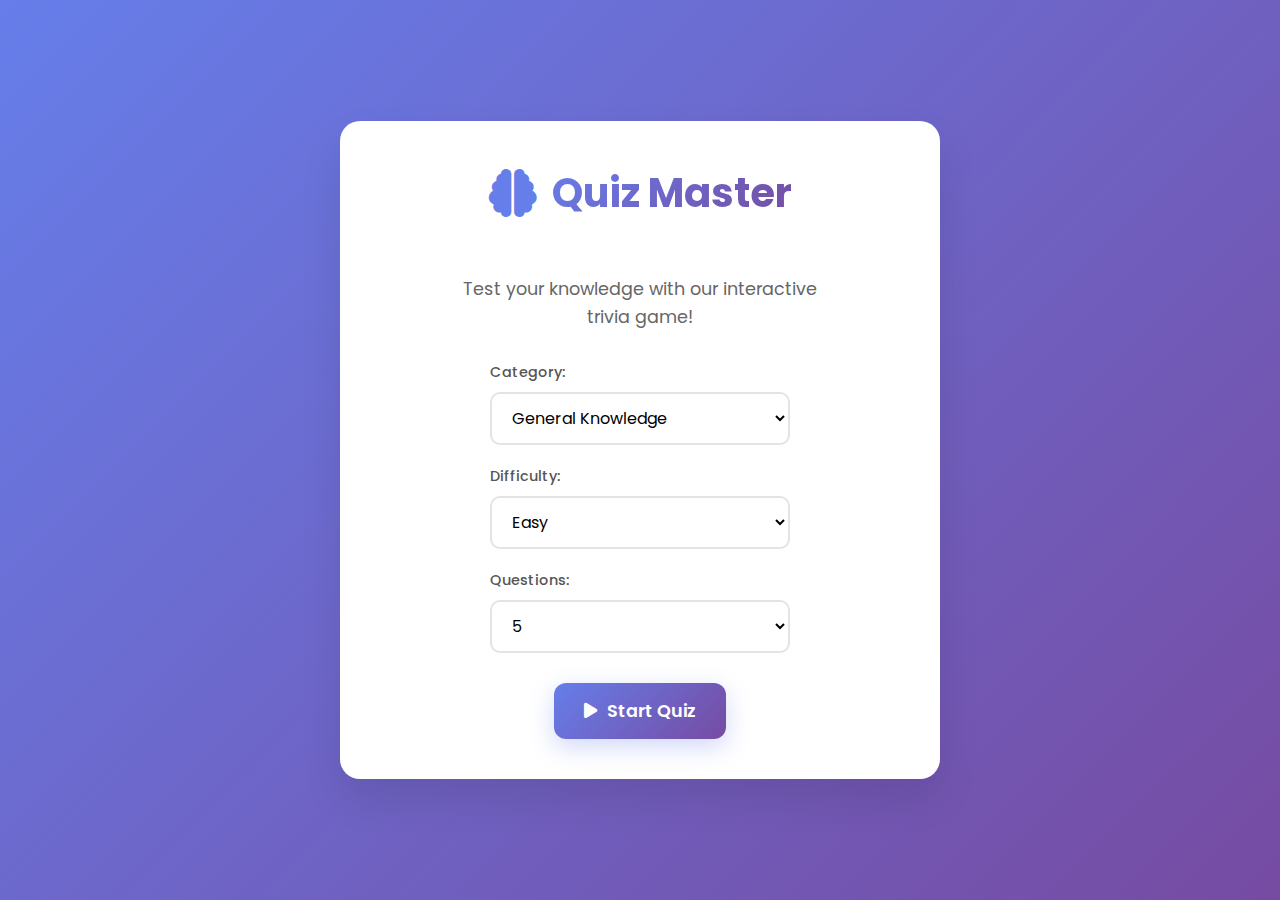
<file: index.html>
<!DOCTYPE html>
<html lang="en">
<head>
    <meta charset="UTF-8">
    <meta name="viewport" content="width=device-width, initial-scale=1.0">
    <title>Quiz Master - Interactive Trivia Game</title>
    <link rel="stylesheet" href="styles.css">
    <link href="https://fonts.googleapis.com/css2?family=Poppins:wght@300;400;500;600;700&display=swap" rel="stylesheet">
    <link rel="stylesheet" href="https://cdnjs.cloudflare.com/ajax/libs/font-awesome/6.0.0/css/all.min.css">
</head>
<body>
    <div class="container">
        <!-- Welcome Screen -->
        <div id="welcome-screen" class="screen active">
            <div class="welcome-content">
                <div class="logo">
                    <i class="fas fa-brain"></i>
                    <h1>Quiz Master</h1>
                </div>
                <p class="subtitle">Test your knowledge with our interactive trivia game!</p>
                
                <div class="quiz-options">
                    <div class="option-group">
                        <label for="category">Category:</label>
                        <select id="category">
                            <option value="9">General Knowledge</option>
                            <option value="10">Entertainment: Books</option>
                            <option value="11">Entertainment: Film</option>
                            <option value="12">Entertainment: Music</option>
                            <option value="14">Entertainment: Television</option>
                            <option value="15">Entertainment: Video Games</option>
                            <option value="17">Science & Nature</option>
                            <option value="18">Science: Computers</option>
                            <option value="19">Science: Mathematics</option>
                            <option value="20">Mythology</option>
                            <option value="21">Sports</option>
                            <option value="22">Geography</option>
                            <option value="23">History</option>
                            <option value="24">Politics</option>
                            <option value="25">Art</option>
                            <option value="27">Animals</option>
                            <option value="28">Vehicles</option>
                            <option value="29">Entertainment: Comics</option>
                            <option value="30">Science: Gadgets</option>
                            <option value="32">Entertainment: Cartoons & Animations</option>
                        </select>
                    </div>
                    
                    <div class="option-group">
                        <label for="difficulty">Difficulty:</label>
                        <select id="difficulty">
                            <option value="easy">Easy</option>
                            <option value="medium">Medium</option>
                            <option value="hard">Hard</option>
                        </select>
                    </div>
                    
                    <div class="option-group">
                        <label for="question-count">Questions:</label>
                        <select id="question-count">
                            <option value="5">5</option>
                            <option value="10">10</option>
                            <option value="15">15</option>
                            <option value="20">20</option>
                        </select>
                    </div>
                </div>
                
                <button id="start-btn" class="btn btn-primary">
                    <i class="fas fa-play"></i>
                    Start Quiz
                </button>
            </div>
        </div>

        <!-- Quiz Screen -->
        <div id="quiz-screen" class="screen">
            <div class="quiz-header">
                <div class="progress-container">
                    <div class="progress-bar">
                        <div id="progress-fill" class="progress-fill"></div>
                    </div>
                    <span id="progress-text">Question 1 of 10</span>
                </div>
                
                <div class="score-container">
                    <div class="score">
                        <i class="fas fa-star"></i>
                        <span id="current-score">0</span>
                    </div>
                    <div class="timer">
                        <i class="fas fa-clock"></i>
                        <span id="time-left">30</span>s
                    </div>
                </div>
            </div>

            <div class="question-container">
                <h2 id="question-text">Loading question...</h2>
                
                <div id="answers-container" class="answers-container">
                    <!-- Answers will be populated here -->
                </div>
            </div>

            <div class="quiz-footer">
                <button id="next-btn" class="btn btn-secondary" disabled>
                    Next Question
                    <i class="fas fa-arrow-right"></i>
                </button>
            </div>
        </div>

        <!-- Results Screen -->
        <div id="results-screen" class="screen">
            <div class="results-content">
                <div class="results-header">
                    <i class="fas fa-trophy"></i>
                    <h1>Quiz Complete!</h1>
                </div>
                
                <div class="score-display">
                    <div class="final-score">
                        <span id="final-score">0</span>
                        <span class="score-label">/ <span id="total-questions">10</span></span>
                    </div>
                    <div class="score-percentage">
                        <span id="score-percentage">0%</span>
                    </div>
                </div>
                
                <div class="performance-message">
                    <p id="performance-text">Great job!</p>
                </div>
                
                <div class="action-buttons">
                    <button id="play-again-btn" class="btn btn-primary">
                        <i class="fas fa-redo"></i>
                        Play Again
                    </button>
                    <button id="new-quiz-btn" class="btn btn-secondary">
                        <i class="fas fa-home"></i>
                        New Quiz
                    </button>
                </div>
            </div>
        </div>

        <!-- Loading Screen -->
        <div id="loading-screen" class="screen">
            <div class="loading-content">
                <div class="spinner"></div>
                <p>Loading questions...</p>
                <div id="loading-status" class="loading-status" style="display: none;">
                    <i class="fas fa-info-circle"></i>
                    <span>Using offline questions</span>
                    <button id="retry-api-btn" class="btn btn-secondary" style="margin-left: 10px; padding: 5px 10px; font-size: 0.8rem;">
                        <i class="fas fa-redo"></i>
                        Retry API
                    </button>
                </div>
                <div id="local-dev-notice" class="local-dev-notice" style="display: none;">
                    <i class="fas fa-exclamation-triangle"></i>
                    <span>Local Development Mode - Use a local server for best experience</span>
                </div>
            </div>
        </div>
    </div>

    <script src="script.js"></script>
</body>
</html>
</file>
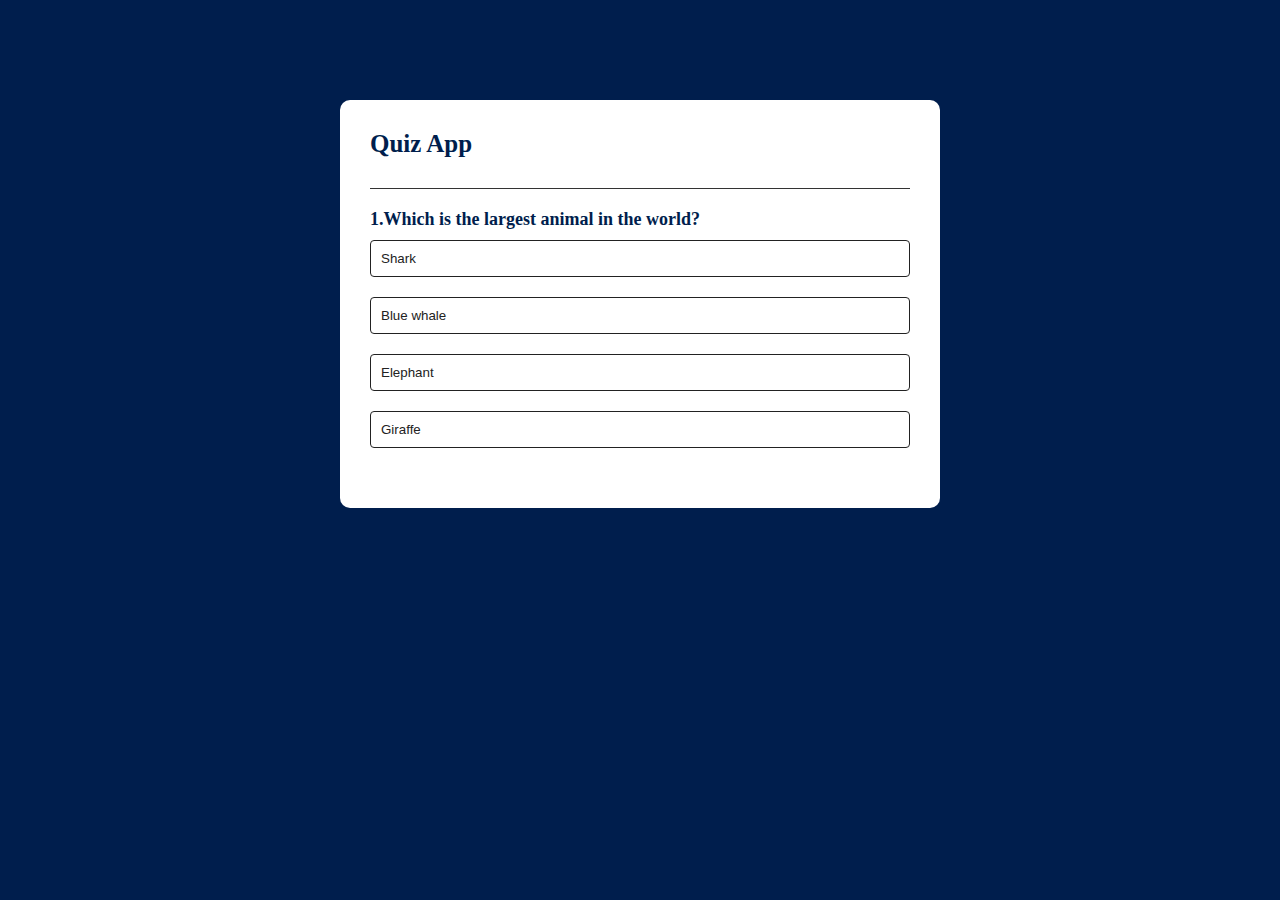
<file: quizz app/index.html>
<!DOCTYPE html>
<html lang="en">
<head>
    <meta charset="UTF-8">
    <meta name="viewport" content="width=device-width, initial-scale=1.0">
    <title>Quiz app</title>
    <link rel="stylesheet" href="style.css">
</head>
<body>
    <div class="app">
        <h1>Quiz App</h1>
        <div class="quiz">
            <h2 id="question">Question goes here</h2>
            <div id="answer-buttons">
                <button class="btn">Answer 1</button>
                <button class="btn">Answer 2</button>
                <button class="btn">Answer 3</button>
                <button class="btn">Answer 4</button>
            </div>
            <div id="next-btn">Next</div>
        </div>
    </div>

    <script src="script.js"></script>
</body>
</html>
</file>
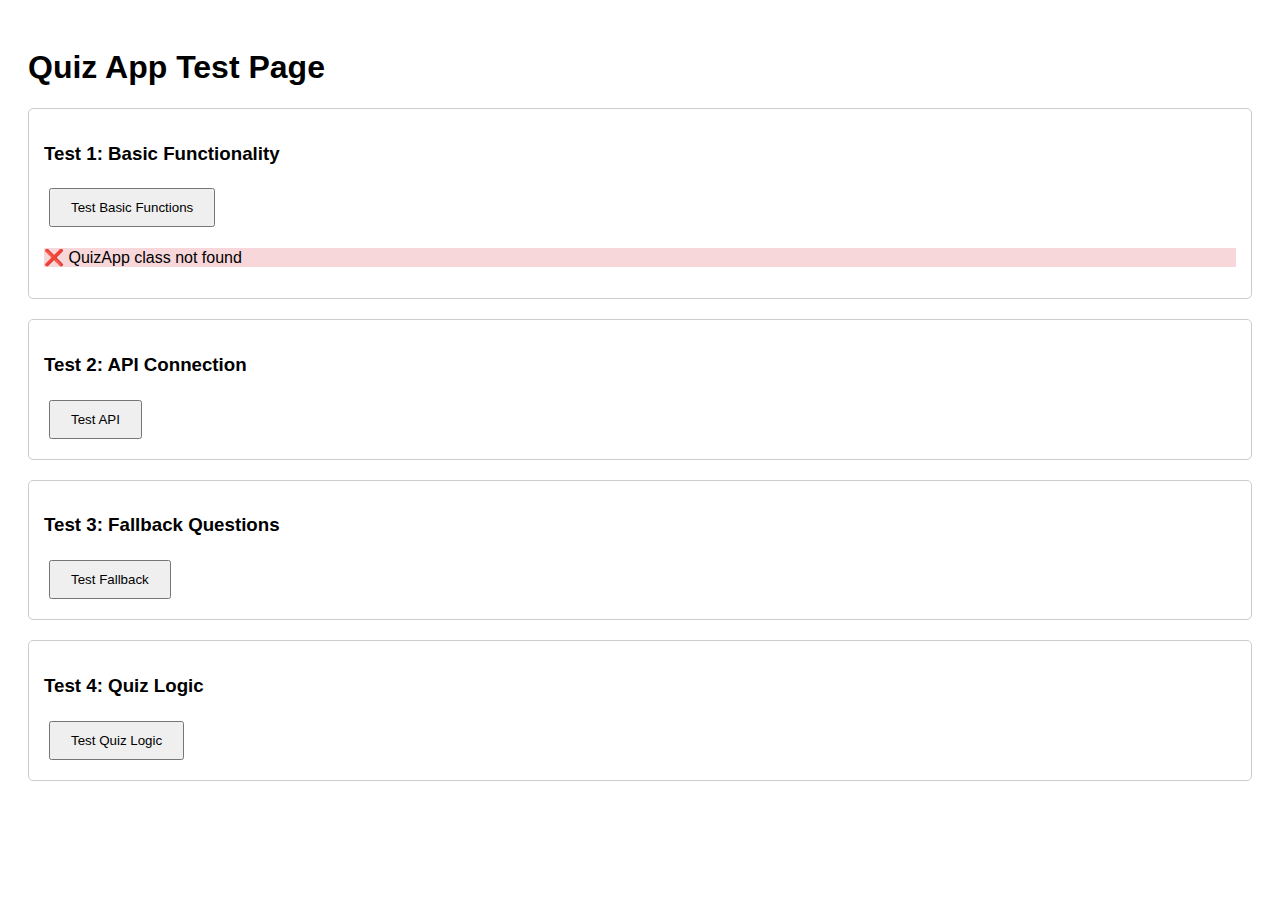
<file: test.html>
<!DOCTYPE html>
<html lang="en">
<head>
    <meta charset="UTF-8">
    <meta name="viewport" content="width=device-width, initial-scale=1.0">
    <title>Quiz App Test</title>
    <style>
        body { font-family: Arial, sans-serif; padding: 20px; }
        .test-section { margin: 20px 0; padding: 15px; border: 1px solid #ccc; border-radius: 5px; }
        .success { background: #d4edda; border-color: #c3e6cb; }
        .error { background: #f8d7da; border-color: #f5c6cb; }
        button { padding: 10px 20px; margin: 5px; cursor: pointer; }
    </style>
</head>
<body>
    <h1>Quiz App Test Page</h1>
    
    <div class="test-section">
        <h3>Test 1: Basic Functionality</h3>
        <button onclick="testBasicFunctionality()">Test Basic Functions</button>
        <div id="test1-result"></div>
    </div>
    
    <div class="test-section">
        <h3>Test 2: API Connection</h3>
        <button onclick="testAPIConnection()">Test API</button>
        <div id="test2-result"></div>
    </div>
    
    <div class="test-section">
        <h3>Test 3: Fallback Questions</h3>
        <button onclick="testFallbackQuestions()">Test Fallback</button>
        <div id="test3-result"></div>
    </div>
    
    <div class="test-section">
        <h3>Test 4: Quiz Logic</h3>
        <button onclick="testQuizLogic()">Test Quiz Logic</button>
        <div id="test4-result"></div>
    </div>

    <script>
        function showResult(testId, message, isSuccess = true) {
            const resultDiv = document.getElementById(testId + '-result');
            resultDiv.innerHTML = `<p class="${isSuccess ? 'success' : 'error'}">${message}</p>`;
        }

        function testBasicFunctionality() {
            try {
                // Test if QuizApp class exists
                if (typeof QuizApp !== 'undefined') {
                    showResult('test1', '✅ QuizApp class is defined and accessible');
                } else {
                    showResult('test1', '❌ QuizApp class not found', false);
                }
            } catch (error) {
                showResult('test1', `❌ Error: ${error.message}`, false);
            }
        }

        async function testAPIConnection() {
            try {
                const response = await fetch('https://opentdb.com/api.php?amount=1&category=9&difficulty=easy&type=multiple');
                const data = await response.json();
                
                if (data.response_code === 0 && data.results && data.results.length > 0) {
                    showResult('test2', '✅ API connection successful - questions available');
                } else {
                    showResult('test2', '⚠️ API connected but no questions returned');
                }
            } catch (error) {
                showResult('test2', `❌ API connection failed: ${error.message}`, false);
            }
        }

        function testFallbackQuestions() {
            try {
                // Create a mock QuizApp instance to test fallback
                const mockApp = {
                    category: '9',
                    totalQuestions: 5,
                    useFallbackQuestions: function() {
                        // This would normally be a method of QuizApp
                        return true;
                    }
                };
                
                showResult('test3', '✅ Fallback system ready (mock test)');
            } catch (error) {
                showResult('test3', `❌ Error: ${error.message}`, false);
            }
        }

        function testQuizLogic() {
            try {
                // Test shuffle function
                const testArray = [1, 2, 3, 4, 5];
                const shuffled = testArray.slice().sort(() => Math.random() - 0.5);
                
                if (shuffled.length === testArray.length) {
                    showResult('test4', '✅ Basic quiz logic functions working');
                } else {
                    showResult('test4', '❌ Array manipulation failed', false);
                }
            } catch (error) {
                showResult('test4', `❌ Error: ${error.message}`, false);
            }
        }

        // Auto-run basic test when page loads
        window.addEventListener('load', () => {
            testBasicFunctionality();
        });
    </script>
</body>
</html>
</file>
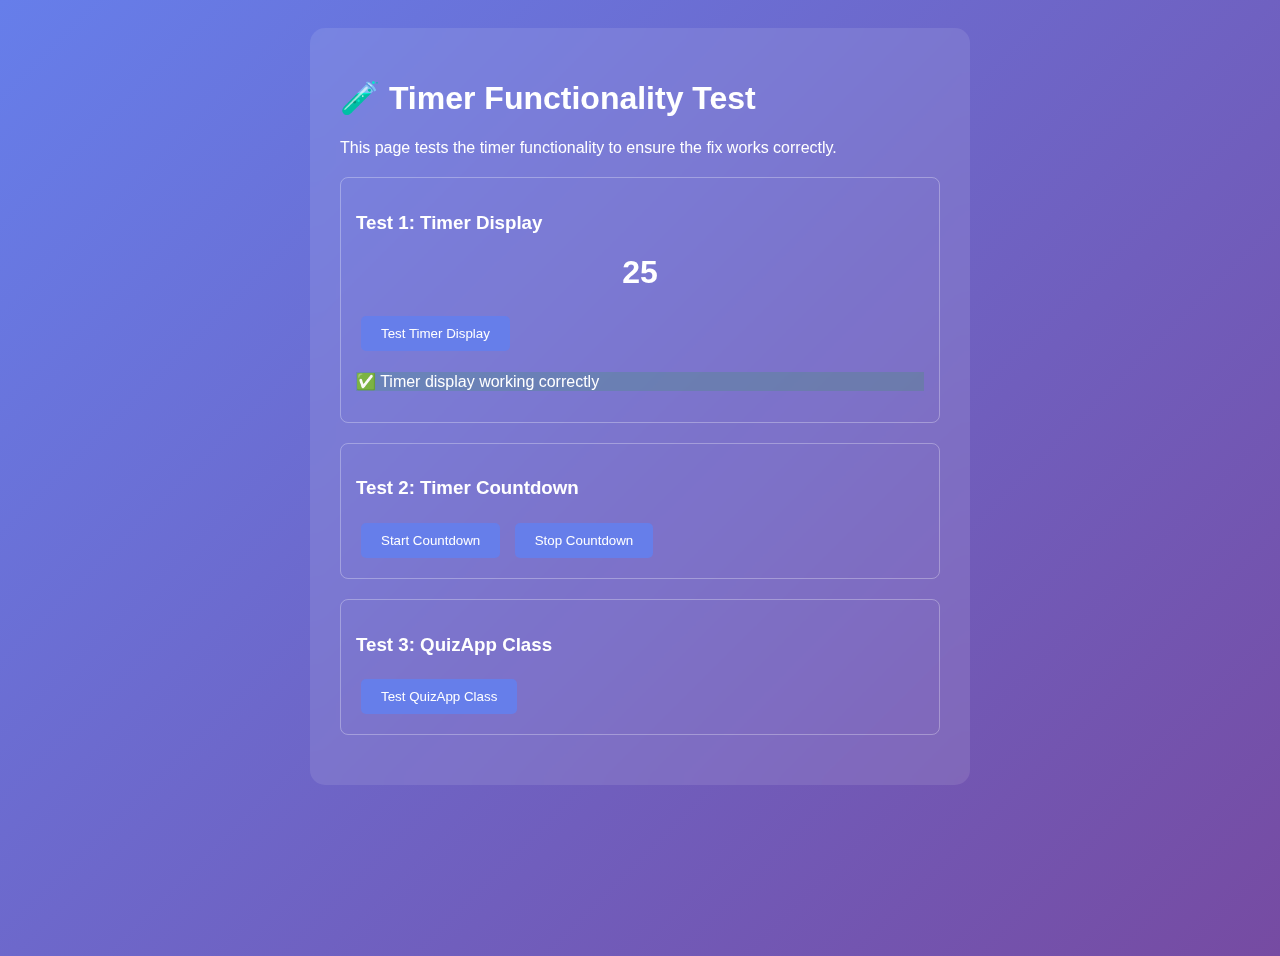
<file: timer-test.html>
<!DOCTYPE html>
<html lang="en">
<head>
    <meta charset="UTF-8">
    <meta name="viewport" content="width=device-width, initial-scale=1.0">
    <title>Timer Test - Quiz App</title>
    <style>
        body { 
            font-family: Arial, sans-serif; 
            padding: 20px; 
            background: linear-gradient(135deg, #667eea 0%, #764ba2 100%);
            color: white;
            min-height: 100vh;
        }
        .test-container {
            max-width: 600px;
            margin: 0 auto;
            background: rgba(255, 255, 255, 0.1);
            padding: 30px;
            border-radius: 15px;
            backdrop-filter: blur(10px);
        }
        .test-section {
            margin: 20px 0;
            padding: 15px;
            border: 1px solid rgba(255, 255, 255, 0.3);
            border-radius: 8px;
        }
        .success { 
            background: rgba(40, 167, 69, 0.2); 
            border-color: rgba(40, 167, 69, 0.5); 
        }
        .error { 
            background: rgba(220, 53, 69, 0.2); 
            border-color: rgba(220, 53, 69, 0.5); 
        }
        button { 
            padding: 10px 20px; 
            margin: 5px; 
            cursor: pointer;
            background: #667eea;
            color: white;
            border: none;
            border-radius: 5px;
        }
        button:hover {
            background: #5a6fd8;
        }
        .timer-display {
            font-size: 2rem;
            font-weight: bold;
            text-align: center;
            margin: 20px 0;
        }
    </style>
</head>
<body>
    <div class="test-container">
        <h1>🧪 Timer Functionality Test</h1>
        <p>This page tests the timer functionality to ensure the fix works correctly.</p>
        
        <div class="test-section">
            <h3>Test 1: Timer Display</h3>
            <div class="timer-display" id="timer-display">30</div>
            <button onclick="testTimerDisplay()">Test Timer Display</button>
            <div id="test1-result"></div>
        </div>
        
        <div class="test-section">
            <h3>Test 2: Timer Countdown</h3>
            <button onclick="startCountdown()">Start Countdown</button>
            <button onclick="stopCountdown()">Stop Countdown</button>
            <div id="test2-result"></div>
        </div>
        
        <div class="test-section">
            <h3>Test 3: QuizApp Class</h3>
            <button onclick="testQuizAppClass()">Test QuizApp Class</button>
            <div id="test3-result"></div>
        </div>
    </div>

    <script>
        let countdownInterval = null;
        
        function showResult(testId, message, isSuccess = true) {
            const resultDiv = document.getElementById(testId + '-result');
            resultDiv.innerHTML = `<p class="${isSuccess ? 'success' : 'error'}">${message}</p>`;
        }
        
        function testTimerDisplay() {
            try {
                const timerDisplay = document.getElementById('timer-display');
                if (timerDisplay) {
                    timerDisplay.textContent = '25';
                    showResult('test1', '✅ Timer display working correctly');
                } else {
                    showResult('test1', '❌ Timer display element not found', false);
                }
            } catch (error) {
                showResult('test1', `❌ Error: ${error.message}`, false);
            }
        }
        
        function startCountdown() {
            if (countdownInterval) {
                clearInterval(countdownInterval);
            }
            
            let timeLeft = 30;
            const timerDisplay = document.getElementById('timer-display');
            
            countdownInterval = setInterval(() => {
                timeLeft--;
                if (timerDisplay) {
                    timerDisplay.textContent = timeLeft;
                }
                
                if (timeLeft <= 0) {
                    clearInterval(countdownInterval);
                    countdownInterval = null;
                    showResult('test2', '✅ Countdown completed successfully');
                }
            }, 1000);
            
            showResult('test2', '🔄 Countdown started...');
        }
        
        function stopCountdown() {
            if (countdownInterval) {
                clearInterval(countdownInterval);
                countdownInterval = null;
                showResult('test2', '⏹️ Countdown stopped');
            }
        }
        
        function testQuizAppClass() {
            try {
                // Test if QuizApp class exists and can be instantiated
                if (typeof QuizApp !== 'undefined') {
                    // Create a minimal test instance
                    const testApp = new QuizApp();
                    
                    // Test timer properties
                    if (typeof testApp.timeLeft === 'number' && testApp.timeLeft === 30) {
                        showResult('test3', '✅ QuizApp class working correctly - timer properties initialized properly');
                    } else {
                        showResult('test3', '⚠️ QuizApp class exists but timer properties may have issues', false);
                    }
                } else {
                    showResult('test3', '❌ QuizApp class not found - check if script.js is loaded', false);
                }
            } catch (error) {
                showResult('test3', `❌ Error creating QuizApp instance: ${error.message}`, false);
            }
        }
        
        // Auto-run basic test when page loads
        window.addEventListener('load', () => {
            testTimerDisplay();
        });
    </script>
    
    <!-- Load the main script to test QuizApp class -->
    <script src="script.js"></script>
</body>
</html>
</file>
<file: quizz app/style.css>
*{
    margin: 0;
    padding: 0;
    box-sizing: border-box;
}
body{
    background-color: #001e4d;
}
.app{
    background-color: #fff;
    width: 90%;
    max-width: 600px;
    margin: 100px auto 0;
    border-radius: 10px;
    padding: 30px;
}
.app h1{
    font-size: 25px;
    color: #001e4d;
    font-weight: 600;
    border-bottom: 1px solid #333;
    padding-bottom: 30px;
}
.quiz{
    padding: 20px 0;
}
.quiz h2{
    font-size: 18px;
    color: #001e4d;
    font-weight: 600;
}
.btn{
    background-color: #fff;
    color: #222;
    font-weight: 500;
    width: 100%;
    border: 1px solid #222;
    padding: 10px;
    margin: 10px 0px;
    text-align: left;
    border-radius: 4px;
    cursor: pointer;
}
.btn:hover:not([disabled]){
    background-color: #333;
    color: white;
}
.btn:disabled{
    cursor: no-drop;
}
#next-btn{
    background-color: #001e4d;
    color: #fff;
    font-weight: 500;
    width: 150px;
    border: 0;
    padding: 10px;
    margin: 20px auto 0;
    border-radius: 4px;
    cursor: pointer;
    text-align: center;
    display: none;
}
.correct{
    background-color: #9aeabc;
}
.incorrect{
    background-color: red;
}
</file>
<file: styles.css>
/* Reset and Base Styles */
* {
    margin: 0;
    padding: 0;
    box-sizing: border-box;
}

body {
    font-family: 'Poppins', sans-serif;
    background: linear-gradient(135deg, #667eea 0%, #764ba2 100%);
    min-height: 100vh;
    color: #333;
    line-height: 1.6;
}

.container {
    max-width: 800px;
    margin: 0 auto;
    padding: 20px;
    min-height: 100vh;
    display: flex;
    align-items: center;
    justify-content: center;
}

/* Screen Management */
.screen {
    display: none;
    width: 100%;
    max-width: 600px;
    background: white;
    border-radius: 20px;
    box-shadow: 0 20px 40px rgba(0, 0, 0, 0.1);
    padding: 40px;
    text-align: center;
    animation: fadeInUp 0.6s ease-out;
}

.screen.active {
    display: block;
}

@keyframes fadeInUp {
    from {
        opacity: 0;
        transform: translateY(30px);
    }
    to {
        opacity: 1;
        transform: translateY(0);
    }
}

/* Welcome Screen */
.welcome-content {
    display: flex;
    flex-direction: column;
    align-items: center;
    gap: 30px;
}

.logo {
    display: flex;
    align-items: center;
    gap: 15px;
    margin-bottom: 20px;
}

.logo i {
    font-size: 3rem;
    color: #667eea;
    animation: pulse 2s infinite;
}

@keyframes pulse {
    0%, 100% { transform: scale(1); }
    50% { transform: scale(1.1); }
}

.logo h1 {
    font-size: 2.5rem;
    font-weight: 700;
    color: #333;
    background: linear-gradient(135deg, #667eea, #764ba2);
    -webkit-background-clip: text;
    -webkit-text-fill-color: transparent;
    background-clip: text;
}

.subtitle {
    font-size: 1.1rem;
    color: #666;
    max-width: 400px;
}

.quiz-options {
    display: flex;
    flex-direction: column;
    gap: 20px;
    width: 100%;
    max-width: 300px;
}

.option-group {
    display: flex;
    flex-direction: column;
    gap: 8px;
    text-align: left;
}

.option-group label {
    font-weight: 500;
    color: #555;
    font-size: 0.9rem;
}

.option-group select {
    padding: 12px 16px;
    border: 2px solid #e1e5e9;
    border-radius: 10px;
    font-size: 1rem;
    font-family: inherit;
    background: white;
    transition: all 0.3s ease;
    cursor: pointer;
}

.option-group select:focus {
    outline: none;
    border-color: #667eea;
    box-shadow: 0 0 0 3px rgba(102, 126, 234, 0.1);
}

/* Buttons */
.btn {
    padding: 15px 30px;
    border: none;
    border-radius: 12px;
    font-size: 1.1rem;
    font-weight: 600;
    font-family: inherit;
    cursor: pointer;
    transition: all 0.3s ease;
    display: inline-flex;
    align-items: center;
    gap: 10px;
    text-decoration: none;
    min-width: 160px;
    justify-content: center;
}

.btn-primary {
    background: linear-gradient(135deg, #667eea, #764ba2);
    color: white;
    box-shadow: 0 8px 25px rgba(102, 126, 234, 0.3);
}

.btn-primary:hover {
    transform: translateY(-2px);
    box-shadow: 0 12px 35px rgba(102, 126, 234, 0.4);
}

.btn-secondary {
    background: #f8f9fa;
    color: #667eea;
    border: 2px solid #e1e5e9;
}

.btn-secondary:hover {
    background: #e9ecef;
    border-color: #667eea;
}

.btn:disabled {
    opacity: 0.6;
    cursor: not-allowed;
    transform: none;
}

/* Quiz Screen */
.quiz-header {
    display: flex;
    justify-content: space-between;
    align-items: center;
    margin-bottom: 30px;
    flex-wrap: wrap;
    gap: 20px;
}

.progress-container {
    flex: 1;
    min-width: 200px;
}

.progress-bar {
    width: 100%;
    height: 8px;
    background: #e1e5e9;
    border-radius: 4px;
    overflow: hidden;
    margin-bottom: 8px;
}

.progress-fill {
    height: 100%;
    background: linear-gradient(90deg, #667eea, #764ba2);
    border-radius: 4px;
    transition: width 0.5s ease;
    width: 0%;
}

.progress-text {
    font-size: 0.9rem;
    color: #666;
    font-weight: 500;
}

.score-container {
    display: flex;
    gap: 20px;
    align-items: center;
}

.score, .timer {
    display: flex;
    align-items: center;
    gap: 8px;
    font-weight: 600;
    font-size: 1.1rem;
}

.score {
    color: #28a745;
}

.timer {
    color: #dc3545;
}

.score i, .timer i {
    font-size: 1.2rem;
}

.question-container {
    margin-bottom: 30px;
}

#question-text {
    font-size: 1.3rem;
    font-weight: 600;
    color: #333;
    margin-bottom: 25px;
    line-height: 1.5;
}

.answers-container {
    display: grid;
    gap: 15px;
    margin-bottom: 30px;
}

.answer-btn {
    padding: 18px 20px;
    border: 2px solid #e1e5e9;
    border-radius: 12px;
    background: white;
    font-size: 1rem;
    font-family: inherit;
    cursor: pointer;
    transition: all 0.3s ease;
    text-align: left;
    position: relative;
    overflow: hidden;
}

.answer-btn:hover {
    border-color: #667eea;
    background: #f8f9ff;
    transform: translateY(-2px);
    box-shadow: 0 5px 15px rgba(102, 126, 234, 0.1);
}

.answer-btn.selected {
    border-color: #667eea;
    background: #667eea;
    color: white;
}

.answer-btn.correct {
    border-color: #28a745;
    background: #28a745;
    color: white;
    animation: correctAnswer 0.6s ease;
}

.answer-btn.incorrect {
    border-color: #dc3545;
    background: #dc3545;
    color: white;
    animation: incorrectAnswer 0.6s ease;
}

@keyframes correctAnswer {
    0%, 100% { transform: scale(1); }
    50% { transform: scale(1.05); }
}

@keyframes incorrectAnswer {
    0%, 100% { transform: scale(1); }
    25% { transform: scale(0.95); }
    75% { transform: scale(1.05); }
}

.quiz-footer {
    display: flex;
    justify-content: center;
}

/* Results Screen */
.results-content {
    display: flex;
    flex-direction: column;
    align-items: center;
    gap: 30px;
}

.results-header {
    display: flex;
    align-items: center;
    gap: 15px;
}

.results-header i {
    font-size: 3rem;
    color: #ffd700;
}

.results-header h1 {
    font-size: 2.5rem;
    color: #333;
}

.score-display {
    text-align: center;
}

.final-score {
    font-size: 4rem;
    font-weight: 700;
    color: #667eea;
    line-height: 1;
}

.score-label {
    font-size: 1.5rem;
    color: #666;
    font-weight: 400;
}

.score-percentage {
    font-size: 1.8rem;
    color: #28a745;
    font-weight: 600;
    margin-top: 10px;
}

.performance-message {
    margin: 20px 0;
}

.performance-message p {
    font-size: 1.2rem;
    color: #666;
    font-weight: 500;
}

.action-buttons {
    display: flex;
    gap: 15px;
    flex-wrap: wrap;
    justify-content: center;
}

/* Loading Screen */
.loading-content {
    display: flex;
    flex-direction: column;
    align-items: center;
    gap: 20px;
}

.spinner {
    width: 50px;
    height: 50px;
    border: 4px solid #e1e5e9;
    border-top: 4px solid #667eea;
    border-radius: 50%;
    animation: spin 1s linear infinite;
}

@keyframes spin {
    0% { transform: rotate(0deg); }
    100% { transform: rotate(360deg); }
}

.loading-content p {
    font-size: 1.1rem;
    color: #666;
    font-weight: 500;
}

.loading-status {
    display: flex;
    align-items: center;
    gap: 8px;
    font-size: 0.9rem;
    color: #667eea;
    font-weight: 500;
    margin-top: 10px;
    padding: 8px 16px;
    background: rgba(102, 126, 234, 0.1);
    border-radius: 8px;
}

.loading-status i {
    font-size: 1rem;
}

.local-dev-notice {
    display: flex;
    align-items: center;
    gap: 8px;
    font-size: 0.85rem;
    color: #ff9800;
    font-weight: 500;
    margin-top: 10px;
    padding: 8px 16px;
    background: rgba(255, 152, 0, 0.1);
    border-radius: 8px;
    border: 1px solid rgba(255, 152, 0, 0.3);
}

.local-dev-notice i {
    font-size: 1rem;
}

/* Offline Notification */
.offline-notification {
    position: fixed;
    top: 20px;
    right: 20px;
    background: #ff9800;
    color: white;
    padding: 12px 20px;
    border-radius: 8px;
    display: flex;
    align-items: center;
    gap: 10px;
    font-weight: 500;
    box-shadow: 0 4px 12px rgba(0, 0, 0, 0.15);
    z-index: 1000;
    animation: slideInRight 0.3s ease-out;
}

@keyframes slideInRight {
    from {
        transform: translateX(100%);
        opacity: 0;
    }
    to {
        transform: translateX(0);
        opacity: 1;
    }
}

/* Responsive Design */
@media (max-width: 768px) {
    .container {
        padding: 15px;
    }
    
    .screen {
        padding: 30px 20px;
        border-radius: 15px;
    }
    
    .logo h1 {
        font-size: 2rem;
    }
    
    .quiz-header {
        flex-direction: column;
        align-items: stretch;
        gap: 15px;
    }
    
    .score-container {
        justify-content: center;
    }
    
    .action-buttons {
        flex-direction: column;
        align-items: center;
    }
    
    .btn {
        width: 100%;
        max-width: 250px;
    }
    
    .final-score {
        font-size: 3rem;
    }
}

@media (max-width: 480px) {
    .screen {
        padding: 25px 15px;
    }
    
    .logo h1 {
        font-size: 1.8rem;
    }
    
    .subtitle {
        font-size: 1rem;
    }
    
    #question-text {
        font-size: 1.1rem;
    }
    
    .answer-btn {
        padding: 15px 16px;
        font-size: 0.95rem;
    }
}

/* Smooth transitions for screen changes */
.screen {
    transition: opacity 0.3s ease, transform 0.3s ease;
}

/* Hover effects for interactive elements */
.answer-btn:not(.selected):not(.correct):not(.incorrect):hover {
    transform: translateY(-2px);
    box-shadow: 0 5px 15px rgba(0, 0, 0, 0.1);
}

/* Focus states for accessibility */
.btn:focus,
.answer-btn:focus,
select:focus {
    outline: 2px solid #667eea;
    outline-offset: 2px;
}

/* Animation for new questions */
.question-container {
    animation: slideIn 0.4s ease-out;
}

@keyframes slideIn {
    from {
        opacity: 0;
        transform: translateX(20px);
    }
    to {
        opacity: 1;
        transform: translateX(0);
    }
}
</file>
